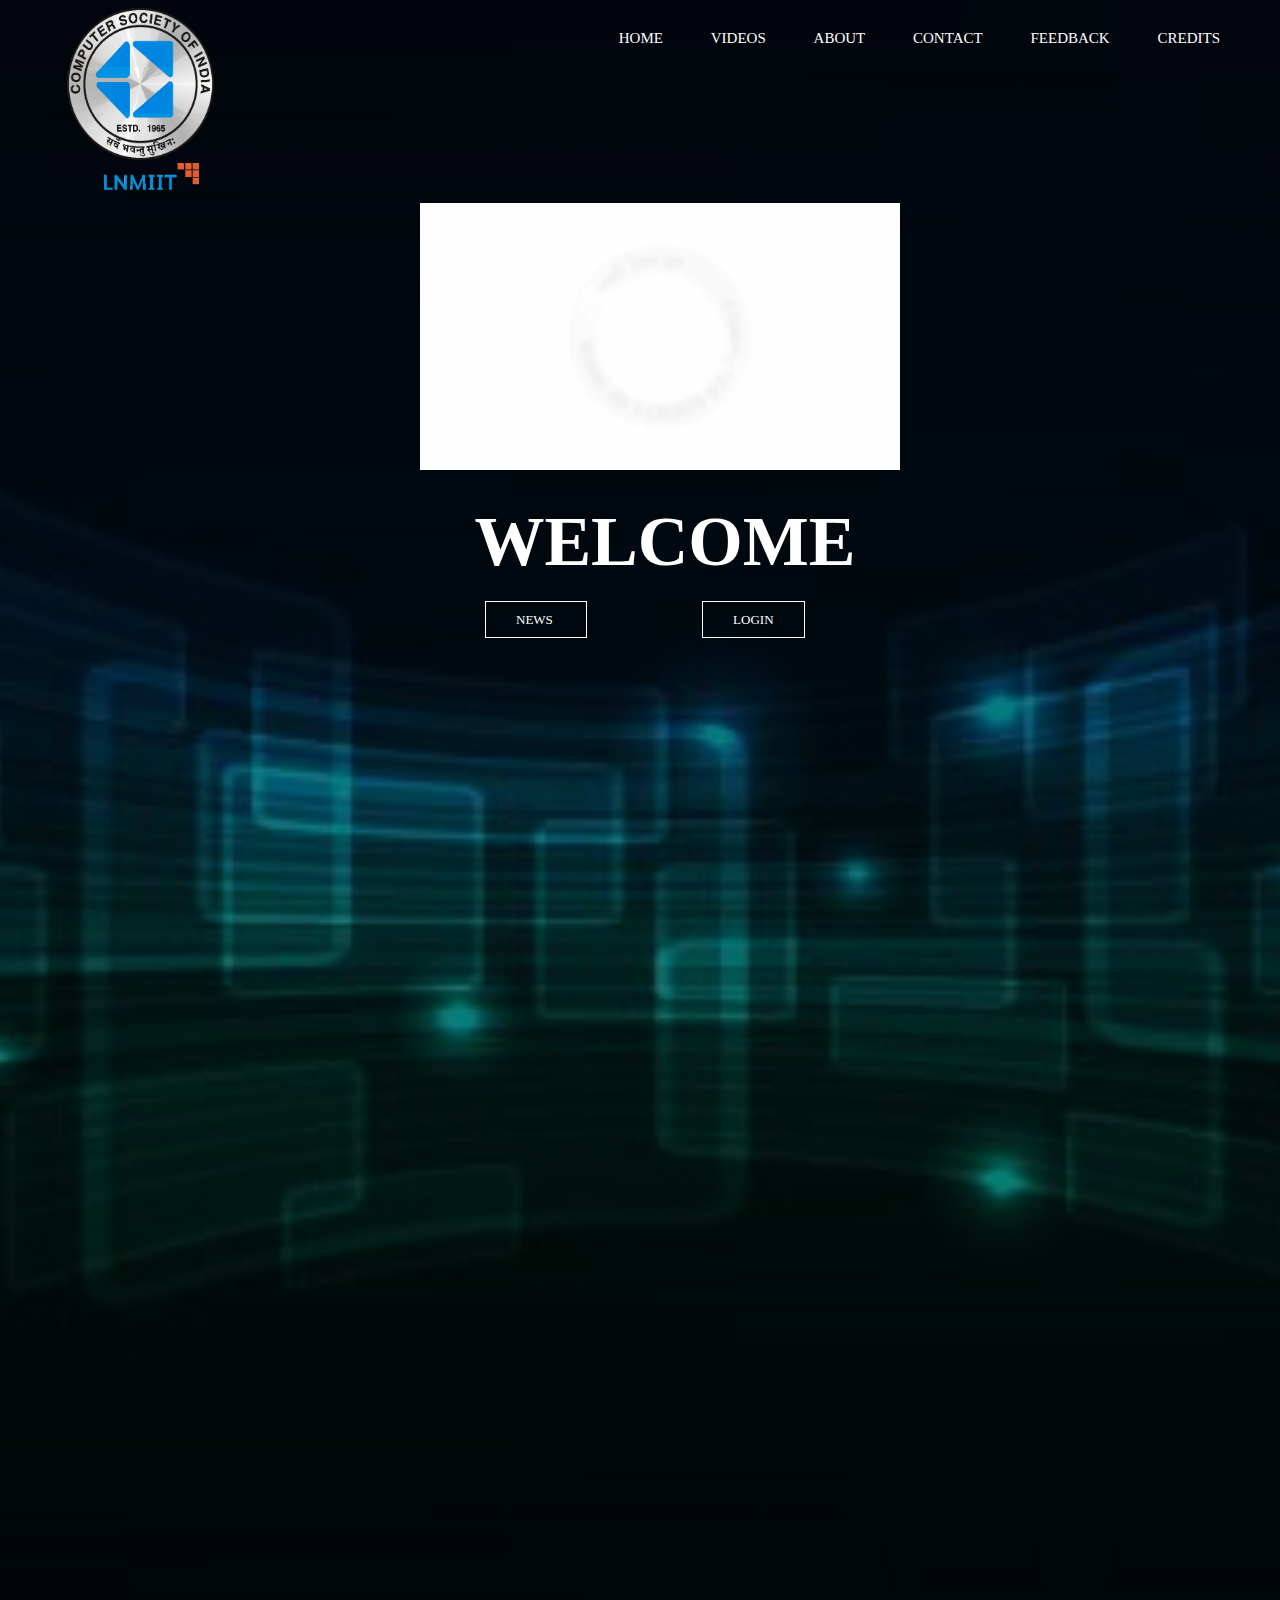
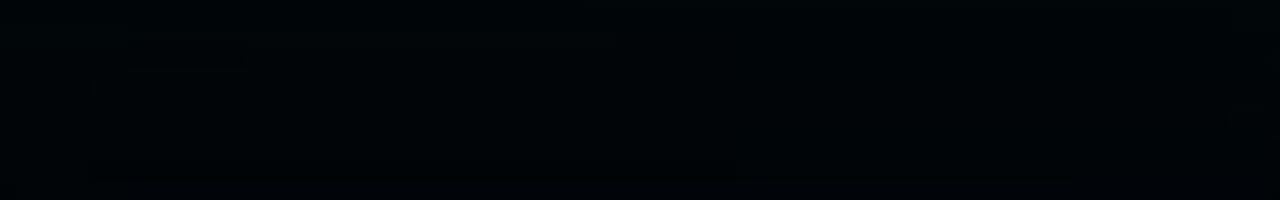
<file: index.html>
<html>
<head>
<title>CSI JAMIA HAMDARD</title>
<link href = "style.css" rel="stylesheet" type="text/css">
      
</head>
<body>
    <header>
        <div class="row"
             <div class="logo">
             <img src="csi-logo.png"
             </div>
        <ul class="main-nav">
           <li><a href="index.html"> HOME</a></li>
           <li><a href="https://www.youtube.com/results?search_query=computer+society+of+india"> VIDEOS </a></li>
           <li><a href="about.html"> ABOUT </a></li>
           <li><a href="contact.html"> CONTACT </a></li>
           <li><a href="feedback.html"> FEEDBACK </a></li>
           <li><a href="credits.html"> CREDITS </a></li>

        </ul>
        </div>
        <div class="hero">
        <h1> WELCOME </h1>
            <div class="button">
              <a href="news2.html" class="btn btn-one"> NEWS </a>
              <a href="login.html" class="btn btn-two"> LOGIN </a>
            </div>
        </div>
        <div class="video-section">
			<video id="video-elem" preload="auto" autoplay="true" loop="loop" muted="muted" poster="videoplayback.mp4"> 
				<source src="videoplayback.mp4" type="video/mp4">
				
			</video>
        </div>
    
    </header>    
</body>
</html>
</file>
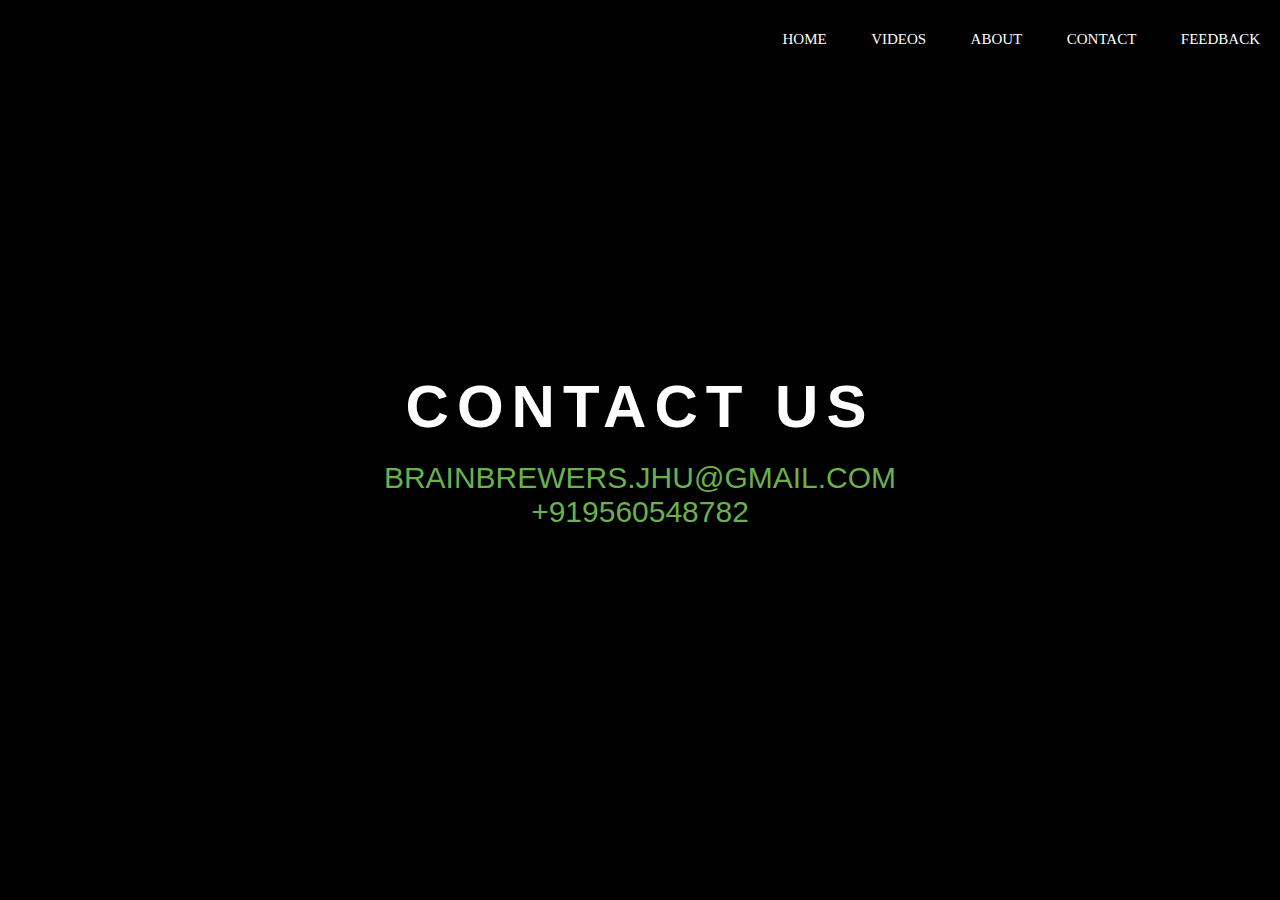
<file: contact.html>
<!DOCTYPE html>
<html>
  <head>
    <meta charset="utf-8">
    <title>Animation Text</title>
    <link rel="stylesheet" href="stylecontact.css">
  </head>
  <body>
<header>
    <ul class="main-nav">
           <li><a href="index.html"> HOME</a></li>
           <li><a href="https://www.youtube.com/channel/UCf7enciW_rtHNP3wRdjasCA/videos"> VIDEOS </a></li>
           <li><a href="about.html"> ABOUT </a></li>
           <li><a href="contact.html"> CONTACT </a></li>
           <li><a href="feedback.html"> FEEDBACK </a></li>

        </ul>
<div class="container">
  <span class="text1">contact us</span>
  <span class="text2">brainbrewers.jhu@gmail.com</span>
  <span class="text3">+919560548782</span>
</div>

</header>

  </body>
</html>
</file>
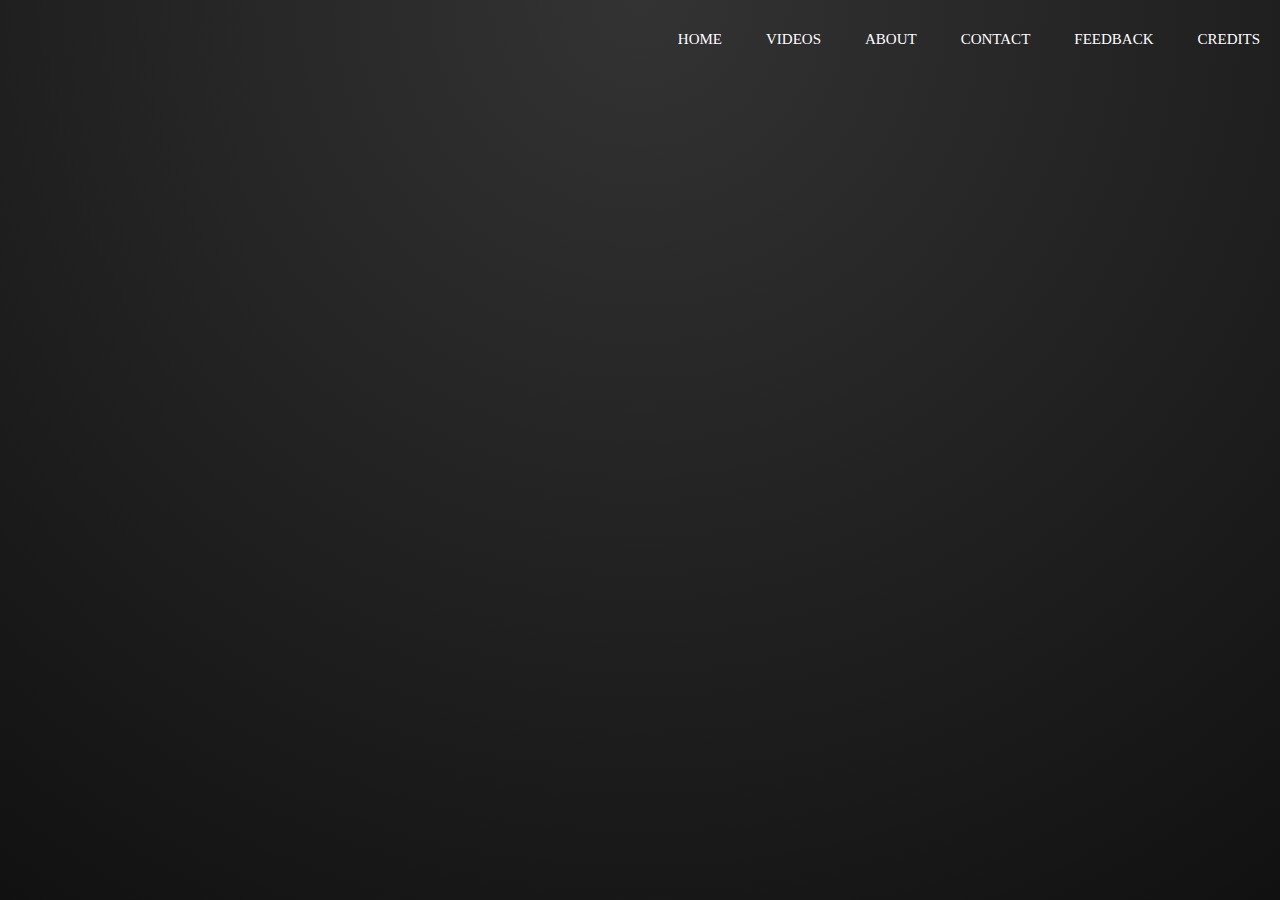
<file: credits.html>
<html>
<head>
<title>CSI JAMIA HAMDARD (credits)</title>  
<link href = "creditsstyle.css" rel="stylesheet" type="text/css">
</head>  
    
<body>
    <header>


<div class='wrapper'>
  <div class='movie'>CSI JAMIA HAMDARD</div>
  <div class='job'>developed by</div>
  <div class='name'>Shagil Chaudhary</div>
  <div class='job'>Team Members</div>
  <div class='name'>.</div>
  <div class='name'>Shagil Chaudhary</div>
  <div class='name'>.</div>
  <div class='name'>.</div>
  <div class='name'>.</div>
  <div class='name'>.</div>
  <div class='name'>.</div>
  <div class='name'>.</div>
  <div class='name'>.</div>
  <div class='name'>.</div>
  <div class='job'>Thank YOU</div>
  <div class='name'>Stay Updated</div>
  <div class='job'>Developed with love</div>
  
</div>
<ul class="main-nav">
           <li><a href="index.html"> HOME</a></li>
           <li><a href="https://www.youtube.com/channel/UCf7enciW_rtHNP3wRdjasCA/videos"> VIDEOS </a></li>
           <li><a href="about.html"> ABOUT </a></li>
           <li><a href="contact.html"> CONTACT </a></li>
           <li><a href="feedback.html"> FEEDBACK </a></li>
           <li><a href="credits.html"> CREDITS </a></li>

        </ul>


 </header>    
</body>

</html>
</file>
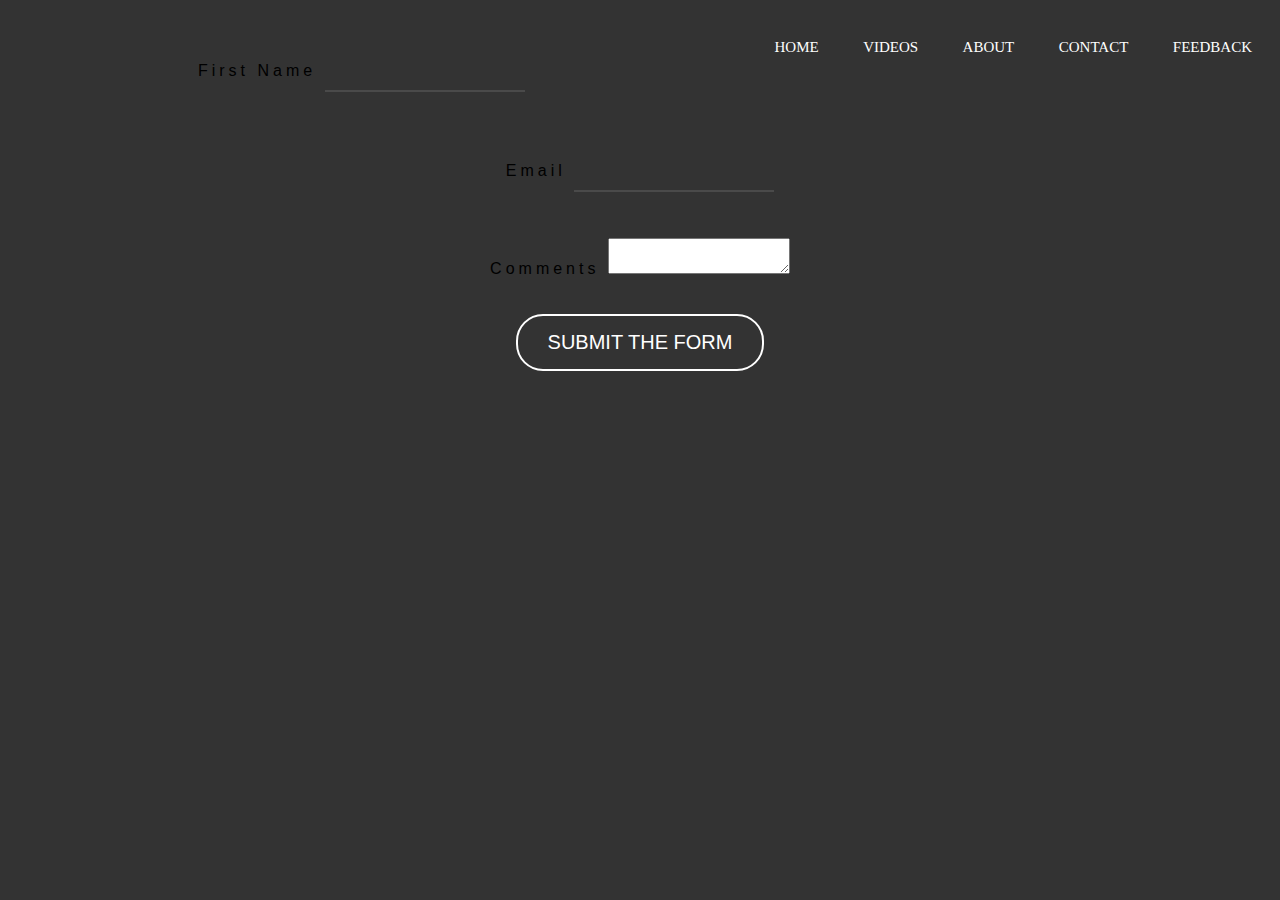
<file: feedback.html>
<html>
<title>Brain Brewers (Feedback)</title>
<link href = "feedbackstyle.css" rel="stylesheet" type="text/css">
<a href="send_mail.php"></a>
<head>
<header>
<body>
<ul class="main-nav">
           <li><a href="index.html"> HOME</a></li>
           <li><a href="https://www.youtube.com/channel/UCf7enciW_rtHNP3wRdjasCA/videos"> VIDEOS </a></li>
           <li><a href="about.html"> ABOUT </a></li>
           <li><a href="contact.html"> CONTACT </a></li>
           <li><a href="feedback.html"> FEEDBACK </a></li>

</ul>    
</body>    
</header>    
</head>

<form method="post" action="send_mail.php">
<p>
<label>First Name
<input type="text" name="first_name" required>
</label> 
</p>
<p>
<label>Email 
<input type="email" name="email_address">
</label>
</p>
<p>
<label>Comments
<textarea name="comments" maxlength="500"></textarea>
</label>
</p>
<p><button>Submit the form</button></p>
</form>

</html>
</file>
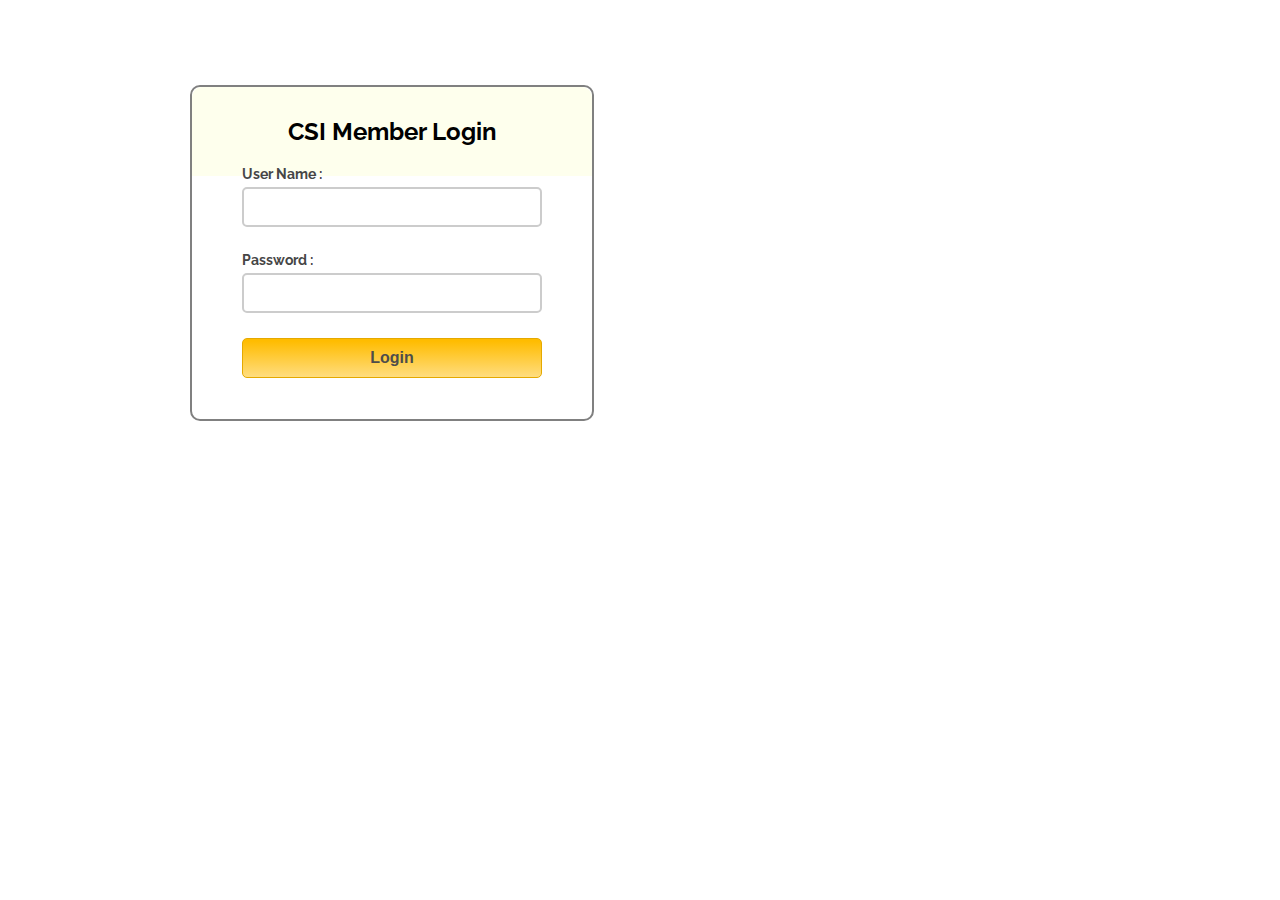
<file: login.html>
<html>
<head>
<title>CSI Member Login</title>
<!-- Include CSS File Here -->
<link rel="stylesheet" href="loginstyle.css"/>
<!-- Include JS File Here -->
<script src="login.js"></script>
</head>
<body>
<div class="container">
<div class="main">
<h2>CSI Member Login</h2>
<form id="form_id" method="post" name="myform">
<label>User Name :</label>
<input type="text" name="username" id="username"/>
<label>Password :</label>
<input type="password" name="password" id="password"/>
<input type="button" value="Login" id="submit" onclick="validate()"/>
</form>

</div>
</div>
</body>
</html>
</file>
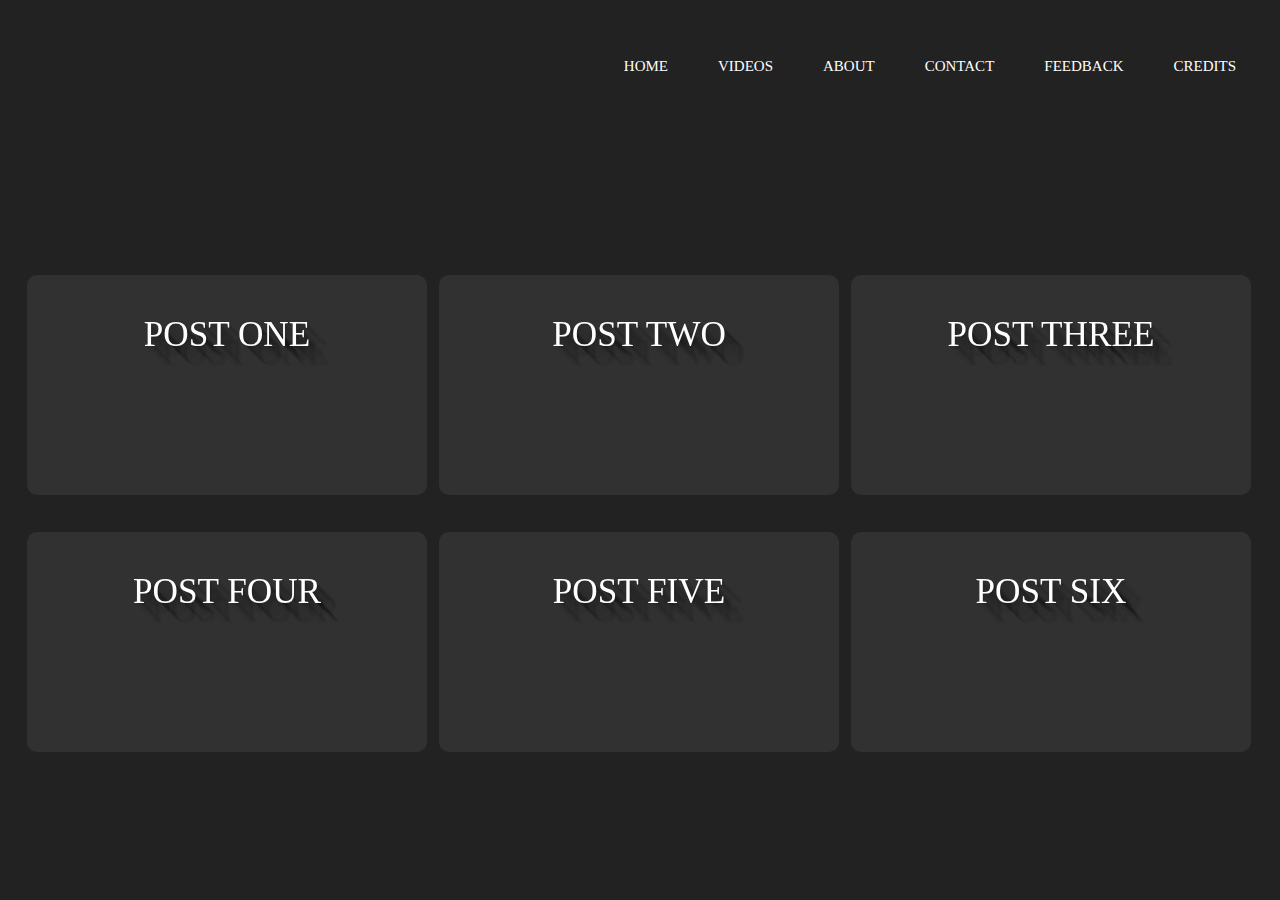
<file: news2.html>
<html>
<head>
<title>CSI NEWS</title>
<link href = "news2style.css" rel="stylesheet" type="text/css">
      
</head>
<body>
    <header>
        <ul class="main-nav">
           <li><a href="index.html"> HOME</a></li>
           <li><a href="https://www.youtube.com/results?search_query=computer+society+of+india"> VIDEOS </a></li>
           <li><a href="about.html"> ABOUT </a></li>
           <li><a href="contact.html"> CONTACT </a></li>
           <li><a href="feedback.html"> FEEDBACK </a></li>
           <li><a href="credits.html"> CREDITS </a></li>

        </ul>
        
<div class="flip">
    <div class="front" style="background-image: url(https://images.pexels.com/photos/540518/pexels-photo-540518.jpeg?w=1260&h=750&dpr=2&auto=compress&cs=tinysrgb)">
       <h1 class="text-shadow">POST ONE</hi>
    </div>
    <div class="back">
       <h2>Angular</h2>
       <p>Good tools make application development quicker and easier to maintain than if you did everything by hand..</p>
    </div>
</div>
<div class="flip">
    <div class="front" style="background-image: url(https://images.pexels.com/photos/414171/pexels-photo-414171.jpeg?w=1260&h=750&dpr=2&auto=compress&cs=tinysrgb)">
       <h1 class="text-shadow">POST TWO</hi>
    </div>
    <div class="back">
       <h2>Angular</h2>
       <p>Good tools make application development quicker and easier to maintain than if you did everything by hand..</p>
    </div>
</div>
<div class="flip">
    <div class="front" style="background-image: url(https://images.pexels.com/photos/36717/amazing-animal-beautiful-beautifull.jpg?w=1260&h=750&dpr=2&auto=compress&cs=tinysrgb)">
       <h1 class="text-shadow">POST THREE</hi>
    </div>
    <div class="back">
       <h2>Angular</h2>
       <p>Good tools make application development quicker and easier to maintain than if you did everything by hand..</p>
    </div>
</div>

<br>
<br>

<!-- vertical -->
  

<div class="flip flip-vertical">
    <div class="front" style="background-image: url(https://images.pexels.com/photos/38136/pexels-photo-38136.jpeg?w=1260&h=750&dpr=2&auto=compress&cs=tinysrgb)">
       <h1 class="text-shadow">POST FOUR</hi>
    </div>
    <div class="back">
       <h2>Angular</h2>
       <p>Good tools make application development quicker and easier to maintain than if you did everything by hand..</p>
    </div>
</div>
<div class="flip flip-vertical">
    <div class="front" style="background-image: url(https://images.pexels.com/photos/34950/pexels-photo.jpg?w=1260&h=750&dpr=2&auto=compress&cs=tinysrgb)">
       <h1 class="text-shadow">POST FIVE</hi>
    </div>
    <div class="back">
       <h2>Angular</h2>
       <p>Good tools make application development quicker and easier to maintain than if you did everything by hand..</p>
    </div>
</div>
<div class="flip flip-vertical">
    <div class="front" style="background-image: url(https://images.pexels.com/photos/34546/sunset-lake-landscape-summer.jpg?w=1260&h=750&dpr=2&auto=compress&cs=tinysrgb)">
       <h1 class="text-shadow">POST SIX</hi>
    </div>
    <div class="back">
       <h2>Angular</h2>
       <p>Good tools make application development quicker and easier to maintain than if you did everything by hand..</p>
    </div>
</div>
         </header>    
</body>
</html>
</file>
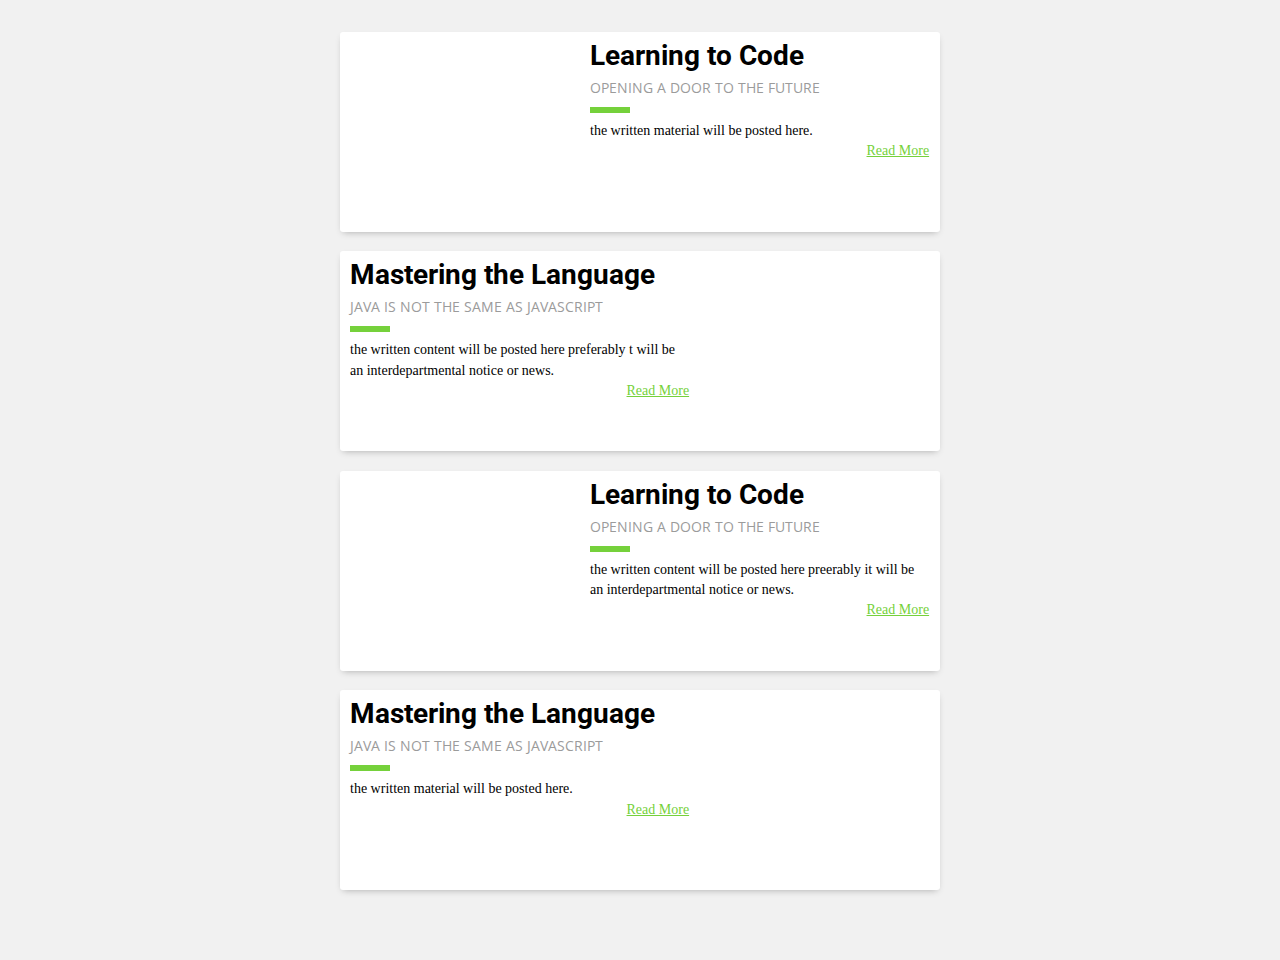
<file: posts.html>
<!DOCTYPE html>
<html>
    <head> 
        <title>CSI Departmental Posts</title>
        <link href = "postsstyle.css" rel="stylesheet" type="text/css">
    </head>
    <body>
        <div class="blog-card">
	<div class="photo photo1"></div>
	<ul class="details">
		<li class="author"><a href="#">CSI President</a></li>
		<li class="date">Aug. 24, 2018</li>
		<li class="tags">
			<ul>
				<li><a href="#">Learn</a></li>
				<li><a href="#">Code</a></li>
				<li><a href="#">HTML</a></li>
				<li><a href="#">CSS</a></li>
			</ul>
		</li>
	</ul>
	<div class="description">
		<h1>Learning to Code</h1>
		<h2>Opening a door to the future</h2>
		<p class="summary">the written material will be posted here.</p>
		<a href="#">Read More</a>
	</div>
</div>
<div class="blog-card alt">
	<div class="photo photo2"></div>
	<ul class="details">
		<li class="author"><a href="#">CSI President</a></li>
		<li class="date">July. 15, 2015</li>
		<li class="tags">
			<ul>
				<li><a href="#">Learn</a></li>
				<li><a href="#">Code</a></li>
				<li><a href="#">JavaScript</a></li>
			</ul>
		</li>
	</ul>
	<div class="description">
		<h1>Mastering the Language</h1>
		<h2>Java is not the same as JavaScript</h2>
		<p class="summary">the written content will be posted here preferably t will be an interdepartmental notice or news.</p>
		<a href="#">Read More</a>
	</div>
</div>
        <div class="blog-card">
	<div class="photo photo1"></div>
	<ul class="details">
		<li class="author"><a href="#">CSI President</a></li>
		<li class="date">Aug. 24, 2015</li>
		<li class="tags">
			<ul>
				<li><a href="#">Learn</a></li>
				<li><a href="#">Code</a></li>
				<li><a href="#">HTML</a></li>
				<li><a href="#">CSS</a></li>
			</ul>
		</li>
	</ul>
	<div class="description">
		<h1>Learning to Code</h1>
		<h2>Opening a door to the future</h2>
		<p class="summary">the written content will be posted here preerably it will be an interdepartmental notice or news.</p>
		<a href="#">Read More</a>
	</div>
</div>
<div class="blog-card alt">
	<div class="photo photo2"></div>
	<ul class="details">
		<li class="author"><a href="#">CSI President</a></li>
		<li class="date">July. 15, 2018</li>
		<li class="tags">
			<ul>
				<li><a href="#">Learn</a></li>
				<li><a href="#">Code</a></li>
				<li><a href="#">JavaScript</a></li>
			</ul>
		</li>
	</ul>
	<div class="description">
		<h1>Mastering the Language</h1>
		<h2>Java is not the same as JavaScript</h2>
		<p class="summary">the written material will be posted here.</p>
		<a href="#">Read More</a>
	</div>
</div>
<!--END PEN CODE-->
    </body> 
</html>﻿
</file>
<file: style.css>
*
{
    margin: 0;
    padding: 0;

}
.video-section {
                margin-left: 420px;
                margin-bottom: 200px;
                margin-right: 200px;
                margin-top: 1px;
                position: relative;
                width: 50%;
                max-height: 100px;
                overflow: visible;
            }
            #video-elem {
                width: 75%;
            }
            video::-webkit-media-controls {
                display:none !important;
            }
            


header
{
    background-image:linear-gradient(rgba(0,0,0,0.5),rgba(0,0,0,0.5)),url(wallpaper.jpg);
    height: 200vh;
    background-size: cover;
    background-position: center;
}

.main-nav
{
    float: right;
    list-style: none;
    margin-top: 30px;
    
}

.main-nav li
{
    display: inline-block;
    
}

.main-nav li a
{
    color: white;
    text-decoration: none;
    padding: 5px 20px;
    font-family: "Roboto", cursive;
    font-size: 15px;
}



.main-nav li a:hover
{
    border: 1px solid white;
}


.logo img
{
    width: 150px;
    height: auto;
    float: left;
    
}


body
{
    font-family: monospace;
}


.row
{
    max-width: 1200px;
    margin: auto;
}

.hero
{
    position: absolute;
    width: 1200px;
    margin-left: 0px;
    margin-top: 0px;
}

h1
{
    color: white;
    text-transform: uppercase;
    font-size: 70px;
    text-align: center;
    margin-top: 300px;
    margin-left: 130px;
    font-family: "Roboto", cursive;
}
 .button 
{
    margin-top: 30px;
    margin-left: 375px;
    
}

.btn
{
    border: 1px solid white;
    padding: 10px 30px;
    color: white;
    text-decoration: none;
    margin-right: 5px;
    margin-left: 110px;
    font-size: 13px;
    text-transform: uppercase;
    font-family: "Roboto", cursive;
}

btn-one
{
    font-family: "Roboto", cursive;
}

.btn-one:hover
{
    
    background-color: skyblue;
    transition: all 0.2s ease-in;
}

btn-two
{
    font-family: "Roboto", cursive;
}

.btn-two:hover
{
    background-color: skyblue;
    transition: all 0.2s ease-in;
}
</file>
<file: stylecontact.css>
*{
  padding: 0;
  margin: 0;
  font-family: sans-serif;
}
body{
  background: #000;
}
.main-nav
{
    float: right;
    list-style: none;
    margin-top: 30px;
    
}

.main-nav li
{
    display: inline-block;
    
}

.main-nav li a
{
    color: white;
    text-decoration: none;
    padding: 5px 20px;
    font-family: "Roboto", cursive;
    font-size: 15px;
}



.main-nav li a:hover
{
    border: 1px solid white;
}

.container{
  text-align: center;
  position: absolute;
  top: 50%;
  left: 50%;
  transform: translate(-50%,-50%);
  width: 100%;
}
.container span{
  text-transform: uppercase;
  display: block;
}
.text1{
  color: white;
  font-size: 60px;
  font-weight: 700;
  letter-spacing: 8px;
  margin-bottom: 20px;
  background: black;
  position: relative;
  animation: text 3s 1;
}
.text2{
  font-size: 30px;
  color: #6ab04c;
}

.text3
{
    font-size: 30px;
    color: #6ab04c;
}

@keyframes text {
  0%{
    color: black;
    margin-bottom: -40px;
  }
  30%{
    letter-spacing: 25px;
    margin-bottom: -40px;
  }
  30%{
    letter-spacing: 25px;
    margin-bottom: -40px;
  }
  85%{
    letter-spacing: 8px;
    margin-bottom: -40px;
  }
}
</file>
<file: creditsstyle.css>
@import url(https://fonts.googleapis.com/css?family=Open+Sans+Condensed:300);
* {
  margin: 0;
  padding: 0;
  box-sizing: border-box;
}

html, body {
  height: 100vh;
  background: radial-gradient(circle at top center, #333 0%, #111 100%);
  overflow: hidden;
}

.wrapper {
  position: absolute;
  top: 100%;
  left: 50%;
  width: 400px;
  margin-left: -200px;
  font: 300 30px/1 'Open Sans Condensed', sans-serif;
  text-align: center;
  text-transform: uppercase;
  color: #fff;
  animation: 60s credits linear infinite;
}

.movie {
  margin-bottom: 50px;
  font-size: 50px;
}

.job {
  margin-bottom: 5px;
  font-size: 18px;
}

.name {
  margin-bottom: 50px;
  font-size: 35px;
}

@keyframes credits {
  0% {
    top: 100%;
  }
  100% {
    top: -500%;
  }
}
.main-nav
{
    float: right;
    list-style: none;
    margin-top: 30px;
    
}

.main-nav li
{
    display: inline-block;
    
}

.main-nav li a
{
    color: white;
    text-decoration: none;
    padding: 5px 20px;
    font-family: "Roboto", cursive;
    font-size: 15px;
}



.main-nav li a:hover
{
    border: 1px solid white;
}
</file>
<file: feedbackstyle.css>
.main-nav
{
    float: right;
    list-style: none;
    margin-top: 30px;
    
}

.main-nav li
{
    display: inline-block;
    
}

.main-nav li a
{
    color: white;
    text-decoration: none;
    padding: 5px 20px;
    font-family: "Roboto", cursive;
    font-size: 15px;
}



.main-nav li a:hover
{
    border: 1px solid white;
}

label {
  display: block;
  padding-top: 20px;
}
label .label-text {
  -moz-transform: translateY(-18px);
  -ms-transform: translateY(-18px);
  -webkit-transform: translateY(-18px);
  transform: translateY(-18px);
}
label input:focus + .label-text {
  -moz-transform: translateY(-36px);
  -ms-transform: translateY(-36px);
  -webkit-transform: translateY(-36px);
  transform: translateY(-36px);
}
body {
  font-family: "Open Sans", Helvetica;
}

label {
  display: block;
  letter-spacing: 4px;
  padding-top: 20px;
  text-align: center;
}
label .label-text {
  font-size: 20px;
  line-height: 20px;
  text-transform: uppercase;
  -moz-transform: translateY(-20px);
  -ms-transform: translateY(-20px);
  -webkit-transform: translateY(-20px);
  transform: translateY(-20px);
}
label input:focus + .label-text {
  font-size: 13px;
  -moz-transform: translateY(-40px);
  -ms-transform: translateY(-40px);
  -webkit-transform: translateY(-40px);
  transform: translateY(-40px);
}
body {
  background-color: #333333;
  font-family: "Open Sans", Helvetica;
}

label {
  display: block;
  letter-spacing: 4px;
  padding-top: 30px;
  text-align: center;
}
label .label-text {
  color: #9B9B9B;
  cursor: text;
  font-size: 20px;
  line-height: 20px;
  text-transform: uppercase;
  -moz-transform: translateY(-34px);
  -ms-transform: translateY(-34px);
  -webkit-transform: translateY(-34px);
  transform: translateY(-34px);
}
label input {
  background-color: transparent;
  border: 0;
  border-bottom: 2px solid #4A4A4A;
  color: white;
  font-size: 36px;
  letter-spacing: -1px;
  outline: 0;
  padding: 5px 20px;
  text-align: center;
  width: 200px;
}
label input:focus {
  width: 400px;
}
label input:focus + .label-text {
  color: #F0F0F0;
  font-size: 13px;
  -moz-transform: translateY(-74px);
  -ms-transform: translateY(-74px);
  -webkit-transform: translateY(-74px);
  transform: translateY(-74px);
}
body {
  background-color: #333333;
  font-family: "Open Sans", Helvetica;
}

label {
  display: block;
  letter-spacing: 4px;
  padding-top: 30px;
  text-align: center;
}
label .label-text {
  color: #9B9B9B;
  cursor: text;
  font-size: 20px;
  line-height: 20px;
  text-transform: uppercase;
  -moz-transform: translateY(-34px);
  -ms-transform: translateY(-34px);
  -webkit-transform: translateY(-34px);
  transform: translateY(-34px);
  transition: all 0.3s;
}
label input {
  background-color: transparent;
  border: 0;
  border-bottom: 2px solid #4A4A4A;
  color: white;
  font-size: 36px;
  letter-spacing: -1px;
  outline: 0;
  padding: 5px 20px;
  text-align: center;
  transition: all 0.3s;
  width: 200px;
}
label input:focus {
  width: 400px;
}
label input:focus + .label-text {
  color: #F0F0F0;
  font-size: 13px;
  -moz-transform: translateY(-74px);
  -ms-transform: translateY(-74px);
  -webkit-transform: translateY(-74px);
  transform: translateY(-74px);
}
body {
  background-color: #333333;
  font-family: "Open Sans", Helvetica;
}

label {
  display: block;
  letter-spacing: 4px;
  padding-top: 30px;
  text-align: center;
}
label .label-text {
  color: #9B9B9B;
  cursor: text;
  font-size: 20px;
  line-height: 20px;
  text-transform: uppercase;
  -moz-transform: translateY(-34px);
  -ms-transform: translateY(-34px);
  -webkit-transform: translateY(-34px);
  transform: translateY(-34px);
  transition: all 0.3s;
}
label input {
  background-color: transparent;
  border: 0;
  border-bottom: 2px solid #4A4A4A;
  color: white;
  font-size: 36px;
  letter-spacing: -1px;
  outline: 0;
  padding: 5px 20px;
  text-align: center;
  transition: all 0.3s;
  width: 200px;
}
label input:focus {
  width: 400px;
}
label input:focus + .label-text {
  color: #F0F0F0;
  font-size: 13px;
  -moz-transform: translateY(-74px);
  -ms-transform: translateY(-74px);
  -webkit-transform: translateY(-74px);
  transform: translateY(-74px);
}
label input:valid + .label-text {
  font-size: 13px;
  -moz-transform: translateY(-74px);
  -ms-transform: translateY(-74px);
  -webkit-transform: translateY(-74px);
  transform: translateY(-74px);
}
body {
  background-color: #333333;
  font-family: "Open Sans", Helvetica;
}

form {
  text-align: center;
}

label {
  display: block;
  letter-spacing: 4px;
  padding-top: 30px;
  text-align: center;
}
label .label-text {
  color: #9B9B9B;
  cursor: text;
  font-size: 20px;
  line-height: 20px;
  text-transform: uppercase;
  -moz-transform: translateY(-34px);
  -ms-transform: translateY(-34px);
  -webkit-transform: translateY(-34px);
  transform: translateY(-34px);
  transition: all 0.3s;
}
label input {
  background-color: transparent;
  border: 0;
  border-bottom: 2px solid #4A4A4A;
  color: white;
  font-size: 36px;
  letter-spacing: -1px;
  outline: 0;
  padding: 5px 20px;
  text-align: center;
  transition: all 0.3s;
  width: 200px;
}
label input:focus {
  max-width: 100%;
  width: 400px;
}
label input:focus + .label-text {
  color: #F0F0F0;
  font-size: 13px;
  -moz-transform: translateY(-74px);
  -ms-transform: translateY(-74px);
  -webkit-transform: translateY(-74px);
  transform: translateY(-74px);
}
label input:valid + .label-text {
  font-size: 13px;
  -moz-transform: translateY(-74px);
  -ms-transform: translateY(-74px);
  -webkit-transform: translateY(-74px);
  transform: translateY(-74px);
}

button {
  background-color: #333333;
  border: 2px solid white;
  border-radius: 27px;
  color: white;
  cursor: pointer;
  font-size: 20px;
  margin-top: 20px;
  padding: 15px 30px;
  text-transform: uppercase;
  transition: all 200ms;
}
button:hover, button:focus {
  background-color: white;
  color: #333333;
  outline: 0;
}
</file>
<file: loginstyle.css>
@import url(http://fonts.googleapis.com/css?family=Raleway);
h2{
background-color: #FEFFED;
padding: 30px 35px;
margin: -10px -50px;
text-align:center;
border-radius: 10px 10px 0 0;
}
hr{
margin: 10px -50px;
border: 0;
border-top: 1px solid #ccc;
margin-bottom: 40px;
}
div.container{
width: 900px;
height: 610px;
margin:35px auto;
font-family: 'Raleway', sans-serif;
}
div.main{
width: 300px;
padding: 10px 50px 25px;
border: 2px solid gray;
border-radius: 10px;
font-family: raleway;
float:left;
margin-top:50px;
}
input[type=text],input[type=password]{
width: 100%;
height: 40px;
padding: 5px;
margin-bottom: 25px;
margin-top: 5px;
border: 2px solid #ccc;
color: #4f4f4f;
font-size: 16px;
border-radius: 5px;
}
label{
color: #464646;
text-shadow: 0 1px 0 #fff;
font-size: 14px;
font-weight: bold;
}
center{
font-size:32px;
}
.note{
color:red;
}
.valid{
color:green;
}
.back{
text-decoration: none;
border: 1px solid rgb(0, 143, 255);
background-color: rgb(0, 214, 255);
padding: 3px 20px;
border-radius: 2px;
color: black;
}
input[type=button]{
font-size: 16px;
background: linear-gradient(#ffbc00 5%, #ffdd7f 100%);
border: 1px solid #e5a900;
color: #4E4D4B;
font-weight: bold;
cursor: pointer;
width: 100%;
border-radius: 5px;
padding: 10px 0;
outline:none;
}
input[type=button]:hover{
background: linear-gradient(#ffdd7f 5%, #ffbc00 100%);
}
</file>
<file: news2style.css>
@import url("https://fonts.googleapis.com/css?family=Roboto+Mono");
* {
  box-sizing: border-box;
  font-weight: normal;
}

body {
  color: #555;
  background: #222;
  text-align: center;
  font-family: 'Roboto Mono';
  padding: 1em;
}

h1 {
  font-size: 2.2em;
}
.main-nav
{
    float: right;
    list-style: none;
    margin-top: 30px;
    margin-bottom: 200px;
    margin-left: 500px;
    
}

.main-nav li
{
    display: inline-block;
    
}

.main-nav li a
{
    color: white;
    text-decoration: none;
    padding: 5px 20px;
    font-family: "Roboto", cursive;
    font-size: 15px;
}



.main-nav li a:hover
{
    border: 1px solid white;
}


.logo img
{
    width: 150px;
    height: auto;
    float: left;
    
}

.flip {
  position: relative;
  
}
.flip > .front,
.flip > .back {
  display: block;
  transition-timing-function: cubic-bezier(0.175, 0.885, 0.32, 1.275);
  transition-duration: .5s;
  transition-property: transform, opacity;
}
.flip > .front {
  transform: rotateY(0deg);
}
.flip > .back {
  position: absolute;
  opacity: 0;
  top: 0px;
  left: 0px;
  width: 100%;
  height: 100%;
  transform: rotateY(-180deg);
}
.flip:hover > .front {
  transform: rotateY(180deg);
}
.flip:hover > .back {
  opacity: 1;
  transform: rotateY(0deg);
}
.flip.flip-vertical > .back {
  transform: rotateX(-180deg);
}
.flip.flip-vertical:hover > .front {
  transform: rotateX(180deg);
}
.flip.flip-vertical:hover > .back {
  transform: rotateX(0deg);
}

.flip {
  position: relative;
  display: inline-block;
  margin-top: 0px;
  margin-right: 2px;
  margin-bottom: 1em;
  width: 400px;
}
.flip > .front,
.flip > .back {
  display: block;
  color: white;
  width: inherit;
  background-size: cover !important;
  background-position: center !important;
  height: 220px;
  padding: 1em 2em;
  background: #313131;
  border-radius: 10px;
  font-family: cursive;
}
.flip > .front p,
.flip > .back p {
  font-size: 0.9125rem;
  line-height: 160%;
  color: #999;
}

.text-shadow {
  text-shadow: 1px 1px rgba(0, 0, 0, 0.04), 2px 2px rgba(0, 0, 0, 0.04), 3px 3px rgba(0, 0, 0, 0.04), 4px 4px rgba(0, 0, 0, 0.04), 0.125rem 0.125rem rgba(0, 0, 0, 0.04), 6px 6px rgba(0, 0, 0, 0.04), 7px 7px rgba(0, 0, 0, 0.04), 8px 8px rgba(0, 0, 0, 0.04), 9px 9px rgba(0, 0, 0, 0.04), 0.3125rem 0.3125rem rgba(0, 0, 0, 0.04), 11px 11px rgba(0, 0, 0, 0.04), 12px 12px rgba(0, 0, 0, 0.04), 13px 13px rgba(0, 0, 0, 0.04), 14px 14px rgba(0, 0, 0, 0.04), 0.625rem 0.625rem rgba(0, 0, 0, 0.04), 16px 16px rgba(0, 0, 0, 0.04), 17px 17px rgba(0, 0, 0, 0.04), 18px 18px rgba(0, 0, 0, 0.04), 19px 19px rgba(0, 0, 0, 0.04), 1.25rem 1.25rem rgba(0, 0, 0, 0.04);
}
</file>
<file: postsstyle.css>
@import url(https://fonts.googleapis.com/css?family=Open+Sans:400,700|Roboto:400,700);
body {
  background: #f1f1f1;
  margin: 2rem;
}

.blog-card {
  transition: height 0.3s ease;
  -webkit-transition: height 0.3s ease;
  background: #fff;
  border-radius: 3px;
  box-shadow: 0 3px 7px -3px rgba(0, 0, 0, 0.3);
  margin: 0 auto 1.6%;
  overflow: hidden;
  position: relative;
  font-size: 14px;
  line-height: 1.45em;
  -webkit-font-smoothing: antialiased;
  -moz-osx-font-smoothing: grayscale;
}
.blog-card:hover .details {
  left: 0;
}
.blog-card:hover.alt .details {
  right: 0;
}
.blog-card.alt .details {
  right: -100%;
  left: inherit;
}
.blog-card .photo {
  height: 200px;
  position: relative;
}
.blog-card .photo.photo1 {
  background: url("http://i62.tinypic.com/34oq4o0.jpg") center no-repeat;
  background-size: cover;
}
.blog-card .photo.photo2 {
  background: url("http://i60.tinypic.com/xeiv79.jpg") center no-repeat;
  background-size: cover;
}
.blog-card .details {
  transition: all 0.3s ease;
  -webkit-transition: all 0.3s ease;
  background: rgba(0, 0, 0, 0.6);
  box-sizing: border-box;
  color: #fff;
  font-family: "Open Sans";
  list-style: none;
  margin: 0;
  padding: 10px 15px;
  height: 200px;
  /*POSITION*/
  position: absolute;
  top: 0;
  left: -100%;
}
.blog-card .details > li {
  padding: 3px 0;
}
.blog-card .details li:before, .blog-card .details .tags ul:before {
  font-family: FontAwesome;
  margin-right: 10px;
  vertical-align: middle;
}
.blog-card .details .author:before {
  content: "\f007";
}
.blog-card .details .date:before {
  content: "\f133";
}
.blog-card .details .tags ul {
  list-style: none;
  margin: 0;
  padding: 0;
}
.blog-card .details .tags ul:before {
  content: "\f02b";
}
.blog-card .details .tags li {
  display: inline-block;
  margin-right: 3px;
}
.blog-card .details a {
  color: inherit;
  border-bottom: 1px dotted;
}
.blog-card .details a:hover {
  color: #75D13B;
}
.blog-card .description {
  padding: 10px;
  box-sizing: border-box;
  position: relative;
}
.blog-card .description h1 {
  font-family: "Roboto";
  line-height: 1em;
  margin: 0 0 10px 0;
}
.blog-card .description h2 {
  color: #9b9b9b;
  font-family: "Open Sans";
  line-height: 1.2em;
  text-transform: uppercase;
  font-size: 1em;
  font-weight: 400;
  margin: 1.2% 0;
}
.blog-card .description p {
  position: relative;
  margin: 0;
  padding-top: 20px;
}
.blog-card .description p:after {
  content: "";
  background: #75D13B;
  height: 6px;
  width: 40px;
  /*POSITION*/
  position: absolute;
  top: 6px;
  left: 0;
}
.blog-card .description a {
  color: #75D13B;
  margin-bottom: 10px;
  float: right;
}
.blog-card .description a:after {
  transition: all 0.3s ease;
  -webkit-transition: all 0.3s ease;
  content: "\f061";
  font-family: FontAwesome;
  margin-left: -10px;
  opacity: 0;
  vertical-align: middle;
}
.blog-card .description a:hover:after {
  margin-left: 5px;
  opacity: 1;
}

@media screen and (min-width: 600px) {
  .blog-card {
    height: 200px;
    max-width: 600px;
  }
  .blog-card:hover .photo {
    -webkit-transform: rotate(5deg) scale(1.3);
            transform: rotate(5deg) scale(1.3);
  }
  .blog-card:hover.alt .photo {
    -webkit-transform: rotate(-5deg) scale(1.3);
            transform: rotate(-5deg) scale(1.3);
  }
  .blog-card.alt .details {
    padding-left: 30px;
  }
  .blog-card.alt .description {
    float: right;
  }
  .blog-card.alt .description:before {
    -webkit-transform: skewX(5deg);
            transform: skewX(5deg);
    right: -15px;
    left: inherit;
  }
  .blog-card.alt .photo {
    float: right;
  }
  .blog-card .photo {
    transition: all 0.5s ease;
    -webkit-transition: all 0.5s ease;
    float: left;
    height: 100%;
    width: 40%;
  }
  .blog-card .details {
    width: 40%;
  }
  .blog-card .description {
    float: left;
    width: 60%;
    z-index: 0;
  }
  .blog-card .description:before {
    -webkit-transform: skewX(-5deg);
            transform: skewX(-5deg);
    content: "";
    background: #fff;
    width: 100%;
    z-index: -1;
    /*POSITION*/
    position: absolute;
    left: -15px;
    top: 0;
    bottom: 0;
  }
}
</file>
